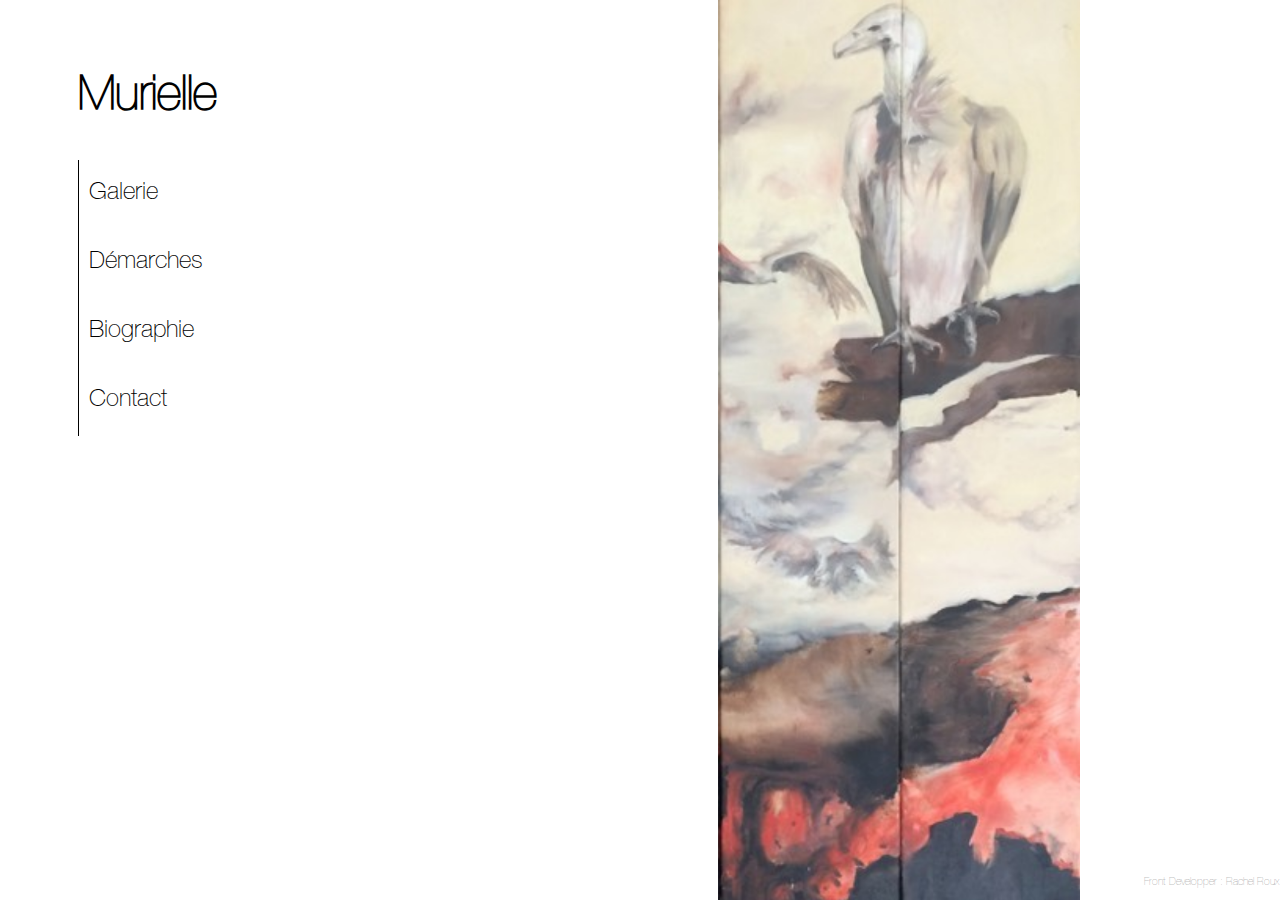
<file: index.html>
<!DOCTYPE html>
<html>
  <head>
    <meta charset="utf-8" />
    <meta name="viewport" content="width=device-width, initial-scale=1" />
    <link rel="stylesheet" href="style/index.css">
    <title>PortFolio</title>
  </head>
  <body>
    <img src="fresque.png" id="fresque" />
    <h1>Murielle</h1>

    <ul id="menu-vertical">
      <li>
        <a href="galerie.html">Galerie</a>
        <ul>
          <li><a href="femmefleur.html">Femme&nbsp;fleur</a></li>
          <li><a href="boheme.html">Bohème</a></li>
          <li><a href="portrait.html">Portrait</a></li>
          <li><a href="autres.html">Autres</a></li>
        </ul>
      </li>
      <li><a href="Demarche.html">D&eacute;marches</a></li>
      <li><a href="biographie.html">Biographie</a></li>
      <li><a href="contact.html">Contact</a></li>
    </ul>

    <p id="credit">Front Developper : Rachel Roux</p>
  </body>
</html>
</file>
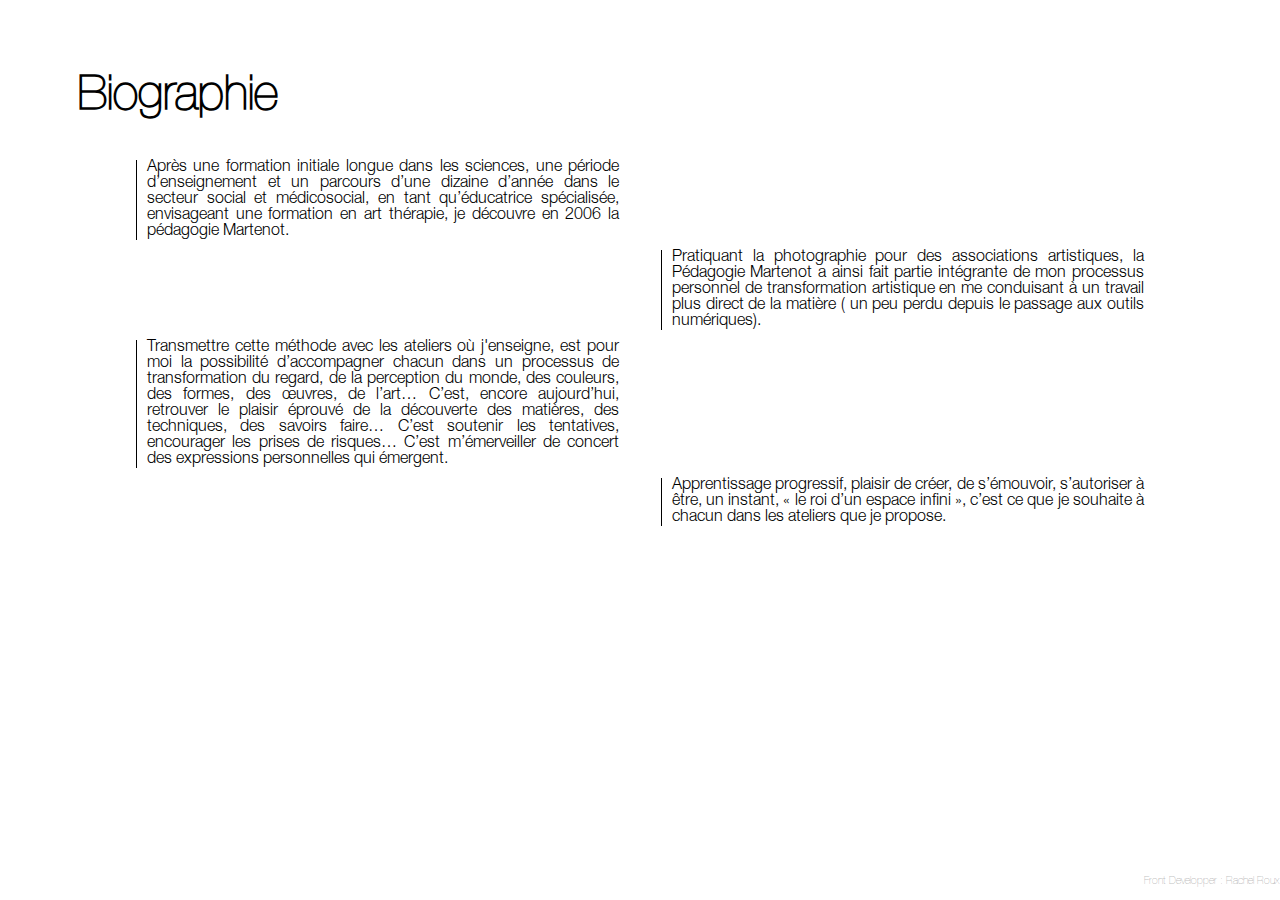
<file: biographie.html>
<!DOCTYPE html>
<html>
  <head>
    <meta charset="utf-8" />
    <meta name="viewport" content="width=device-width, initial-scale=1" />
    <title>Biographie</title>
    <link rel="stylesheet" href="style/demarche.css" />
  </head>
  <body>
    <h1>Biographie</h1>
    <div id="bloc1">
      <p>
        Après une formation initiale longue dans les sciences, une période
        d’enseignement et un parcours d’une dizaine d’année dans le secteur
        social et médicosocial, en tant qu’éducatrice spécialisée, envisageant
        une formation en art thérapie, je découvre en 2006 la pédagogie
        Martenot.
      </p>
    </div>
    <div id="bloc2">
      <p>
        Pratiquant la photographie pour des associations artistiques, la
        Pédagogie Martenot a ainsi fait partie intégrante de mon processus
        personnel de transformation artistique en me conduisant à un travail
        plus direct de la matière ( un peu perdu depuis le passage aux outils
        numériques).
      </p>
    </div>
    <div id="bloc3">
      <p>
        Transmettre cette méthode avec les ateliers où j'enseigne, est pour moi la
        possibilité d’accompagner chacun dans un processus de transformation du
        regard, de la perception du monde, des couleurs, des formes, des œuvres,
        de l’art… C’est, encore aujourd’hui, retrouver le plaisir éprouvé de la
        découverte des matières, des techniques, des savoirs faire… C’est
        soutenir les tentatives, encourager les prises de risques… C’est
        m’émerveiller de concert des expressions personnelles qui émergent.
      </p>
    </div>
    <div id="bloc4">
      <p>
        Apprentissage progressif, plaisir de créer, de s’émouvoir, s’autoriser à
        être, un instant, « le roi d’un espace infini », c’est ce que je
        souhaite à chacun dans les ateliers que je propose.
      </p>
    </div>

    <p id="credit">Front Developper : Rachel Roux</p>
  </body>
</html>
</file>
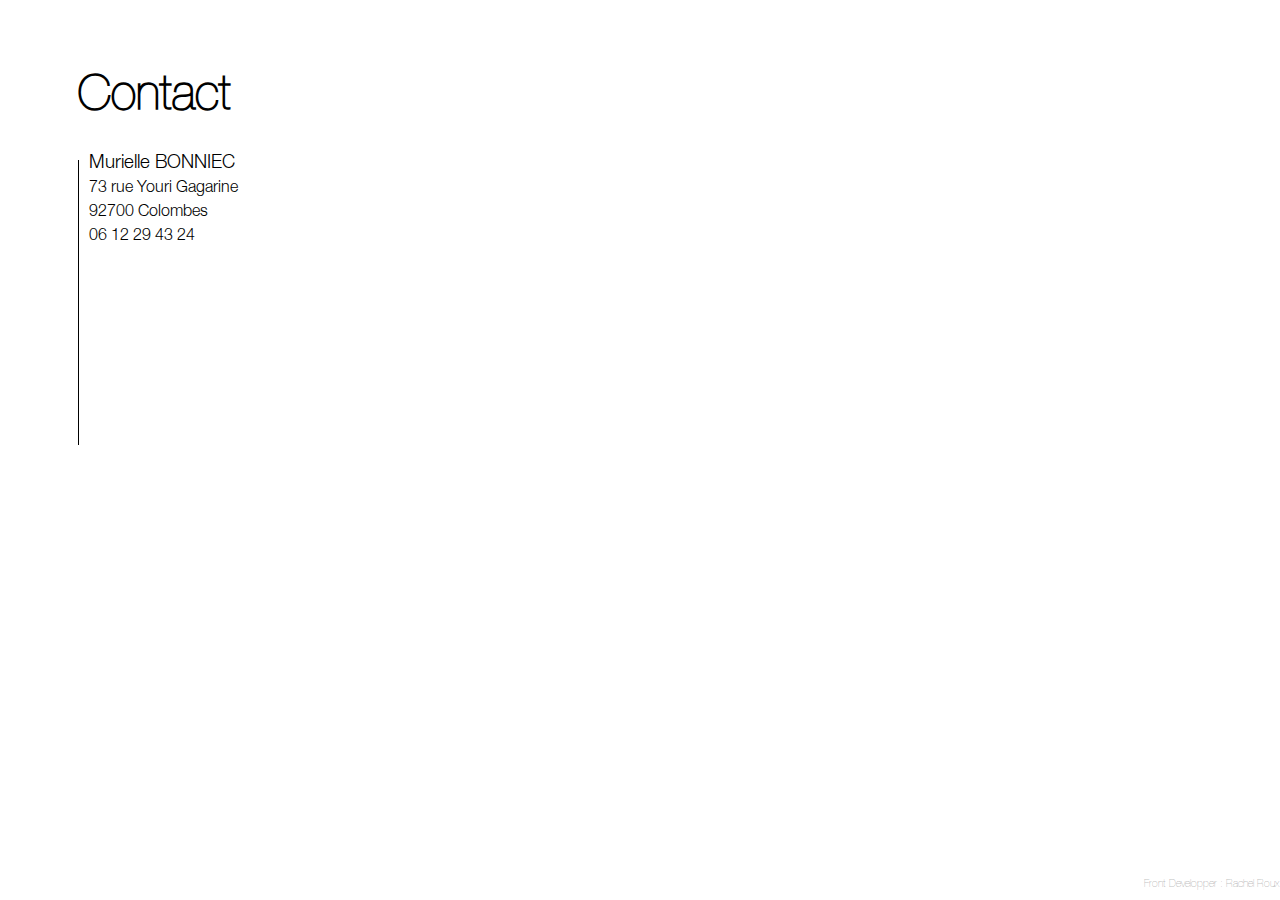
<file: contact.html>
<!DOCTYPE html>
<html>
  <head>
    <meta charset="utf-8" />
    <meta name="viewport" content="width=device-width, initial-scale=1">
    <title>Contact</title>
    <link rel="stylesheet" href="style/contact.css">
  </head>
  <body>
    <h1>
      Contact
    </h1>
    <div id="contact">
        <p><span>Murielle BONNIEC</span></p>
        <p>73 rue Youri Gagarine</p>
        <p>92700 Colombes</p>
        <p>06 12 29 43 24</p>
    </div>
    <p id="credit">Front Developper : Rachel Roux</p>
  </body>
</html>
</file>
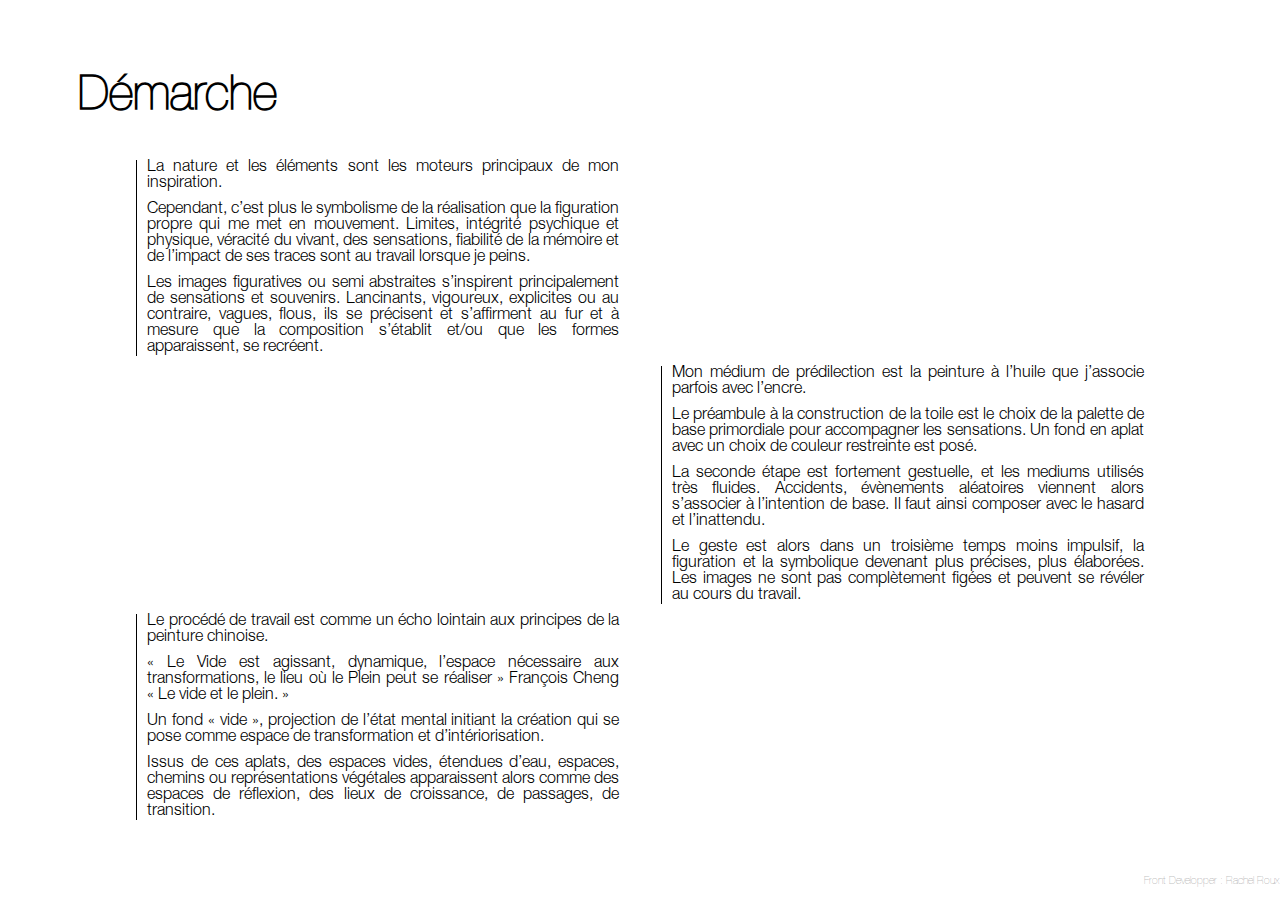
<file: Demarche.html>
<!DOCTYPE html>
<html>
  <head>
    <meta charset="utf-8" />
    <meta name="viewport" content="width=device-width, initial-scale=1" />
    <title>Démarche</title>
    <link rel="stylesheet" href="style/demarche.css" />
  </head>
  <body>
    <h1>Démarche</h1>
    <div id="bloc1">
      <p>
        La nature et les éléments sont les moteurs principaux de mon
        inspiration.
      </p><p>
        Cependant, c’est plus le symbolisme de la réalisation que la figuration
        propre qui me met en mouvement. Limites, intégrité psychique et
        physique, véracité du vivant, des sensations, fiabilité de la mémoire et
        de l’impact de ses traces sont au travail lorsque je peins.
      </p>
    
      <p>
        Les images figuratives ou semi abstraites s’inspirent principalement de
        sensations et souvenirs. Lancinants, vigoureux, explicites ou au
        contraire, vagues, flous, ils se précisent et s’affirment au fur et à
        mesure que la composition s’établit et/ou que les formes apparaissent,
        se recréent.
      </p>
    </div>
    <div id="bloc2">
      <p>
        Mon médium de prédilection est la peinture à l’huile que j’associe
        parfois avec l’encre.
      </p><p>
        Le préambule à la construction de la toile est le choix de la palette de
        base primordiale pour accompagner les sensations. Un fond en aplat avec
        un choix de couleur restreinte est posé.
      </p><p>
        La seconde étape est fortement gestuelle, et les mediums utilisés très
        fluides. Accidents, évènements aléatoires viennent alors s’associer à
        l’intention de base. Il faut ainsi composer avec le hasard et
        l’inattendu.
      </p><p>
        Le geste est alors dans un troisième temps moins impulsif, la figuration
        et la symbolique devenant plus précises, plus élaborées. Les images ne
        sont pas complètement figées et peuvent se révéler au cours du travail.
      </p>
    </div>
    <div id="bloc3">
      <p>
        Le procédé de travail est comme un écho lointain aux principes de la
        peinture chinoise.
      </p><p>
        «&nbsp;Le Vide est agissant, dynamique, l’espace nécessaire aux
        transformations, le lieu où le Plein peut se réaliser&nbsp;» François
        Cheng «&nbsp;Le vide et le plein.&nbsp;»
      </p><p>
        Un fond « vide », projection de l’état mental initiant la création qui
        se pose comme espace de transformation et d’intériorisation.
      </p><p>
        Issus de ces aplats, des espaces vides, étendues d’eau, espaces, chemins
        ou représentations végétales apparaissent alors comme des espaces de
        réflexion, des lieux de croissance, de passages, de transition.
      </p>
    </div>

    <p id="credit">Front Developper : Rachel Roux</p>
  </body>
</html>
</file>
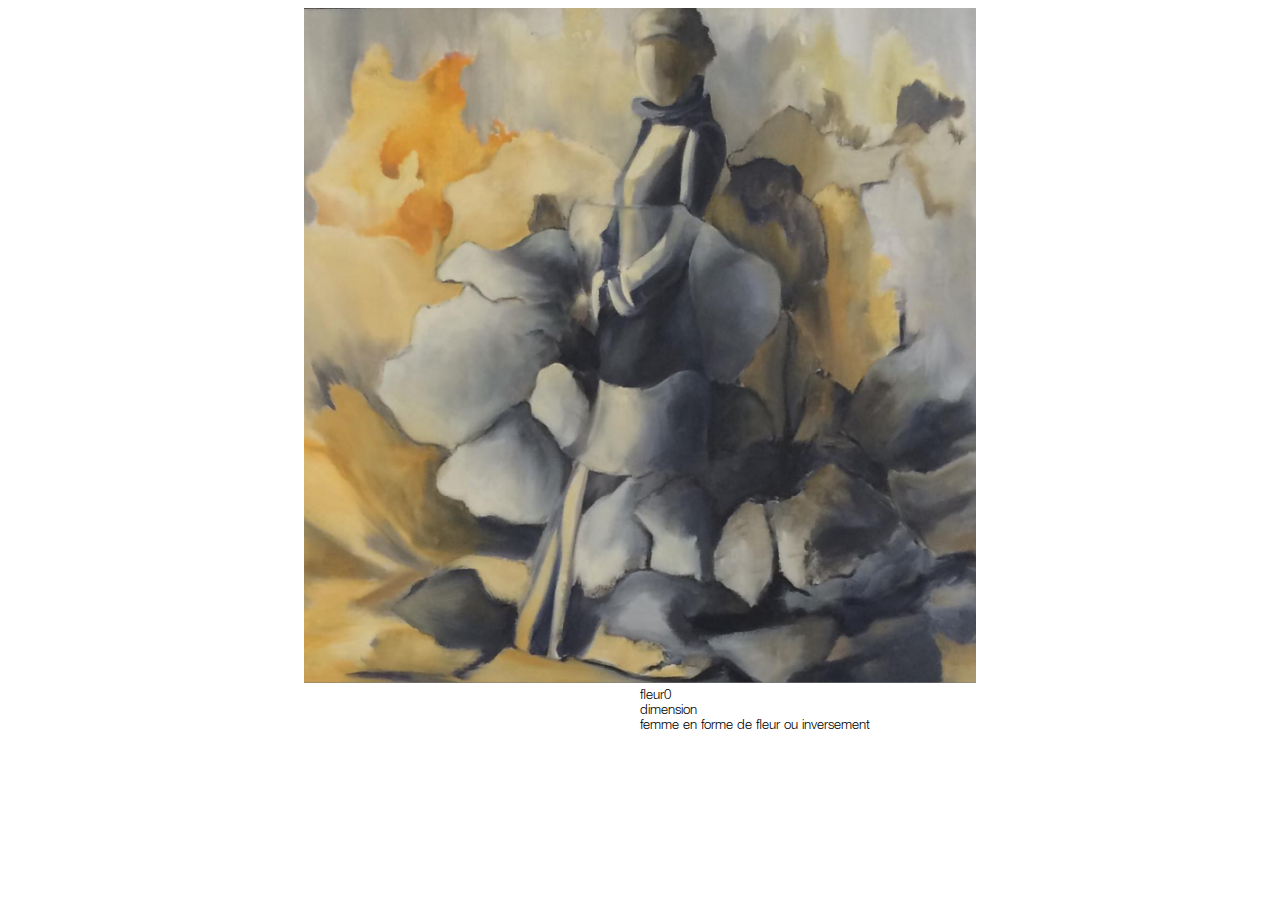
<file: autres/autres0.html>
<!DOCTYPE html>
<html>
  <head>
    <meta charset="utf-8" />
    <meta name="viewport" content="width=device-width, initial-scale=1">
    <title>fleur0</title>
    <style>
        @font-face {
        font-family: SubTitleHelvetica;
        src: url(../font/HelveticaNeueLTStd-Lt.otf);
      }
        .fleur {
            max-width: 85vw;
            max-height: 75vh;
            margin-left: auto;
            margin-right: auto;
            display: block;
        }
        p{
            margin-left: 50%;
            line-height: 1pt;
            font-size: 10pt;
            font-family: SubTitleHelvetica;
        }
    </style>
    <body>
        
        <div>
        <img id="fleur" class="fleur" src="fleur0.png" />
        <div><p>fleur0</p>
            <p>dimension</p>
            <p>femme en forme de fleur ou inversement
            </p></div>
        </div>
        
    </body>
</html>
</file>
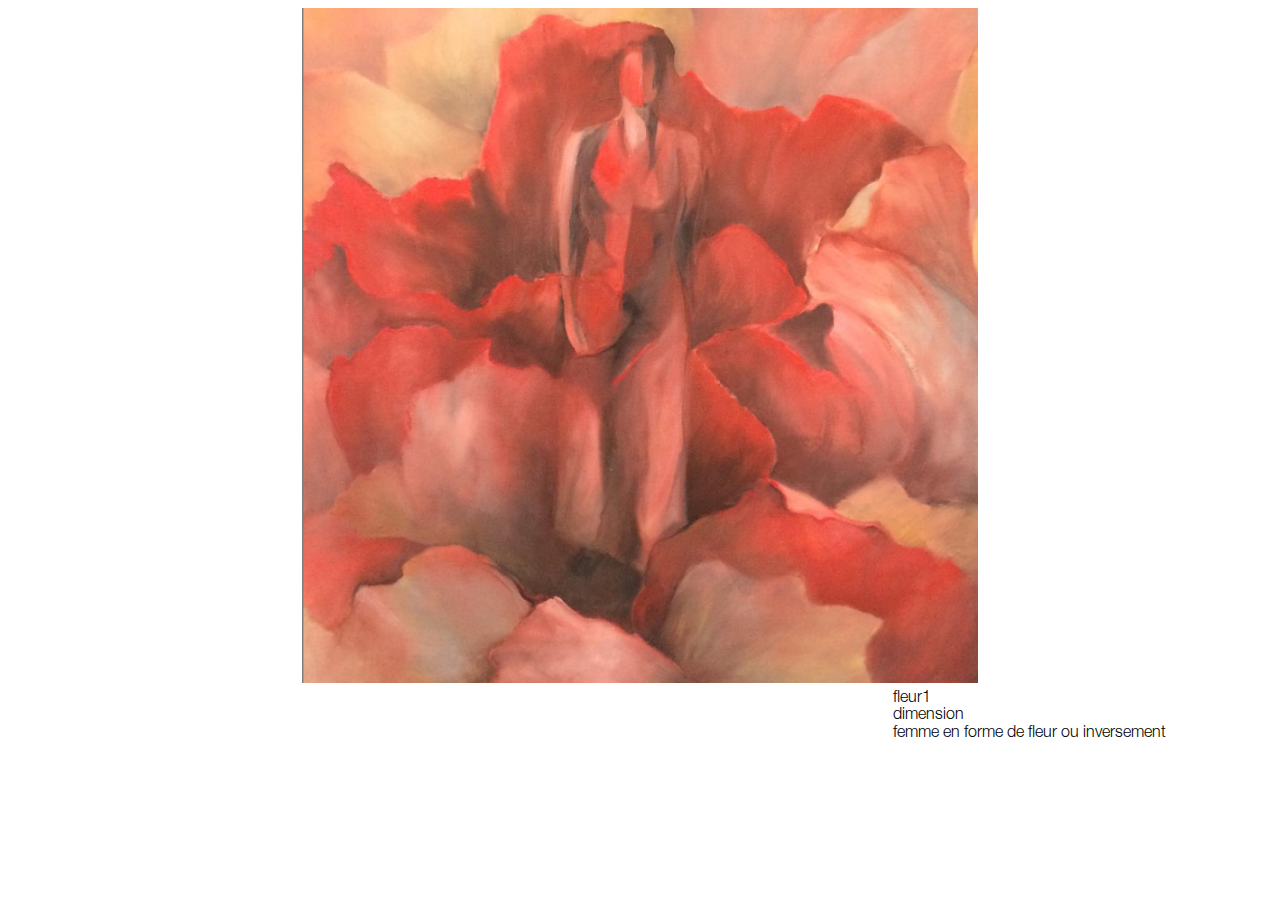
<file: autres/autres1.html>
<!DOCTYPE html>
<html>
  <head>
    <meta charset="utf-8" />
    <meta name="viewport" content="width=device-width, initial-scale=1">
    <title>fleur1</title>
    <style>
        @font-face {
        font-family: SubTitleHelvetica;
        src: url(../font/HelveticaNeueLTStd-Lt.otf);
      }
        .fleur {
            max-width: 85vw;
            max-height: 75vh;
            margin-left: auto;
            margin-right: auto;
            display: block;
        }
        p{
            margin-left: 70%;
            line-height: 1pt;
            font-family: SubTitleHelvetica;
        }
    </style>
    <body>
        
        <div>
        <img id="fleur" class="fleur" src="fleur1.png" />
        <div><p>fleur1</p>
            <p>dimension</p>
            <p>femme en forme de fleur ou inversement
            </p></div>
        </div>
        
    </body>
</html>
</file>
<file: style/index.css>
@font-face {
  font-family: TitleHelvetica;
  src: url(../font/HelveticaNeueLTStd-UltLt.otf);
}
@font-face {
  font-family: MenuHelvetica;
  src: url(../font/HelveticaNeueLTStd-Th.otf);
}
@font-face {
  font-family: SubMenuHelvetica;
  src: url(../font/HelveticaNeueLTStd-Lt.otf);
}
h1 {
  font-family: TitleHelvetica;
  margin-top: 70px;
  margin-left: 70px;
  font-size: 36pt;
}
#menu-vertical {
  border-left: solid 1px black;
  margin-left: 70px;
  font-size: 18pt;
  display: block;
}
#menu-vertical,
#menu-vertical ul {
  font-family: MenuHelvetica;
  padding: 0;
  list-style: none;
  width: 180px;
}
#menu-vertical > li {
  position: relative;
  margin: 0 10px;
  padding: 20px 0;
  display: block;
}
#menu-vertical a {
  text-decoration: none;
}
#menu-vertical > li > a {
  color: black;
}
#menu-vertical ul {
  position: absolute;
  display: none;
}
@keyframes scale {
  from {
    font-size: 18pt;
  }
  to {
    font-size: 24pt;
  }
}
@keyframes notscale {
  from {
    font-size: 24pt;
  }
  to {
    font-size: 18pt;
  }
}
@keyframes color {
  from {
    color: white;
  }
  to {
    color: black;
  }
}
#menu-vertical > li:hover {
  animation: scale 0.5s;
  font-size: 24pt;
}
#menu-vertical > li:not(:hover) {
  animation: notscale 0.5s;
}
#menu-vertical li:hover ul {
  top: 0;
  margin: 0px 120px;
  padding: 0;
  display: block;
}
#menu-vertical li:hover ul > li {
  font-family: SubMenuHelvetica;
  font-size: 12pt;
  display: block;
}
#menu-vertical li:hover ul > li:hover > a {
  transform: scale(1.1);
}
#menu-vertical li:hover ul > li > a {
  animation: color 1s linear 0.2s forwards;
  display: inline-block;
  color: white;
}
@media (min-width: 400px) {
  #fresque {
    position: absolute;
    height: 100%;
    right: 200px;
    top: 0;
  }
}
@media (max-width: 400px) {
  #fresque {
    display: none;
  }
}
#credit {
  font-size: 8pt;
  position: absolute;
  right: 1px;
  bottom: 0;
  font-family: TitleHelvetica;
  color: grey;
}
</file>
<file: style/demarche.css>
@font-face {
    font-family: TitleHelvetica;
    src: url(../font/HelveticaNeueLTStd-UltLt.otf);
  }
  @font-face {
    font-family: SubTitleHelvetica;
    src: url(../font/HelveticaNeueLTStd-Th.otf);
  }
  @font-face {
    font-family: TextHelvetica;
    src: url(../font/HelveticaNeueLTStd-Lt.otf);
  }
  h1 {
    font-family: TitleHelvetica;
    margin-top: 70px;
    margin-left: 70px;
    font-size: 36pt;
  }
  p {
    font-family: TextHelvetica;
    line-height: 12pt;
    padding-left: 10px;
    font-size: 12pt;
    margin: 10px 0;
    text-align: justify;
  }
  #bloc1 {
    margin-left:10vw;
    margin-right:51vw;
    border-left: solid 1px black;
  }
  #bloc2 {
    margin-left:51vw;
    margin-right:10vw;
    border-left: solid 1px black;
  }
  #bloc3 {
    margin-left:10vw;
    margin-right:51vw;
    border-left: solid 1px black;
  }
  #bloc4 {
    margin-left:51vw;
    margin-right:10vw;
    border-left: solid 1px black;
  }
  #credit {
    font-size: 8pt;
    position: absolute;
    right: 1px;
    bottom: 0;
    font-family: TitleHelvetica;
    color: grey;
  }
</file>
<file: style/contact.css>
@font-face {
  font-family: TitleHelvetica;
  src: url(../font/HelveticaNeueLTStd-UltLt.otf);
}
@font-face {
  font-family: TextHelvetica;
  src: url(../font/HelveticaNeueLTStd-Lt.otf);
}
h1 {
  font-family: TitleHelvetica;
  margin-top: 70px;
  margin-left: 70px;
  font-size: 36pt;
}
#contact {
  border-left: solid 1px black;
  margin-left: 70px;
  height: 285px;
}
p {
  font-size: 12pt;
  font-family: TextHelvetica;
  padding-left: 10px;
  line-height: 6pt;
}
span {
  font-size: 14pt;
}
#credit {
  font-size: 8pt;
  position: absolute;
  right: 1px;
  bottom: 0;
  font-family: TitleHelvetica;
  color: grey;
}
</file>
